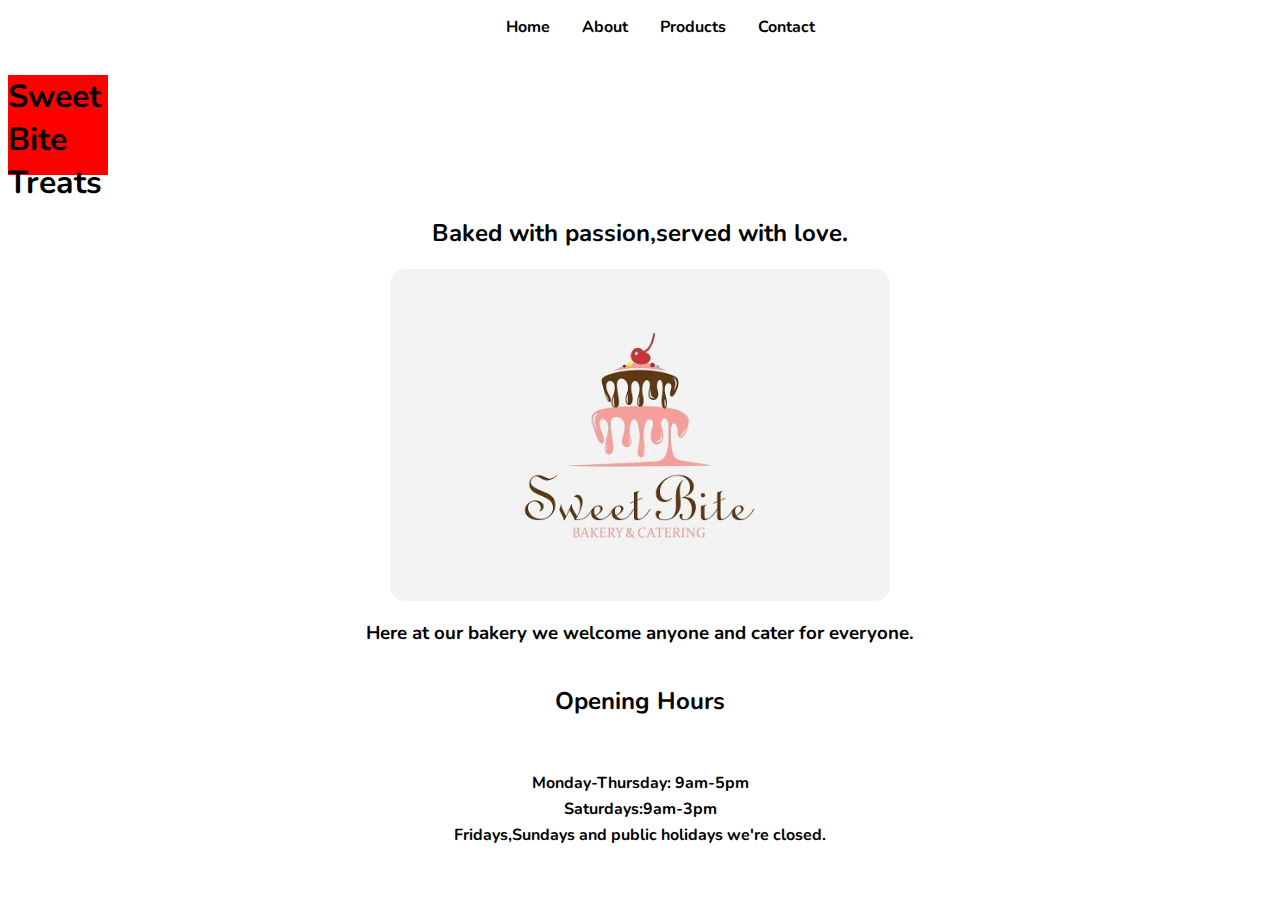
<file: index.html>
<!DOCTYPE html>
<html lang="en">
  <head>
    <meta charset="UTF-8" />
    <meta name="viewport" content="width=device-width, initial-scale=1.0" />
    <title>Document</title>
    <link rel="stylesheet" href="/CSS/landindPage.css" />
    <link
      rel="stylesheet"
      href="https://fonts.googleapis.com/css?family=Sofia&effect=neon|outline|emboss|shadow-multiple"
    />
    <link rel="preconnect" href="https://fonts.googleapis.com" />
    <link rel="preconnect" href="https://fonts.gstatic.com" crossorigin />
    <link
      href="https://fonts.googleapis.com/css2?family=Nunito:ital,wght@0,200;0,300;0,400;0,500;0,600;0,700;0,800;0,1000;1,200;1,300;1,400;1,500;1,600;1,700;1,800;1,900;1,1000&display=swap"
      rel="stylesheet"
    />
  </head>
  <body>
    <nav class="nav">
      <ul>
        <li><a href="landingPage.html">Home</a></li>
        <li><a href="aboutPage.html">About</a></li>
        <li><a href="productPage.html">Products</a></li>
        <li><a href="contactPage.html">Contact</a></li>
      </ul>
    </nav>
    <div class="container">
      <h1 class="font-effect-neon"><span>Sweet Bite Treats</span></h1>
      <h2>Baked with passion,served with love.</h2>
      <img src="/logo/logo.jpg" class="img" />

      <h3>Here at our bakery we welcome anyone and cater for everyone.</h3>
      <h2>Opening Hours</h2>
      <div class="times">
        <table>
          <ul>
            <tr>
              <td>Monday-Thursday: 9am-5pm</td>
            </tr>
            <td>Saturdays:9am-3pm</td>
            <tr>
              <td>Fridays,Sundays and public holidays we're closed.</td>
            </tr>
          </ul>
        </table>
      </div>
    </div>
  </body>
</html>
</file>
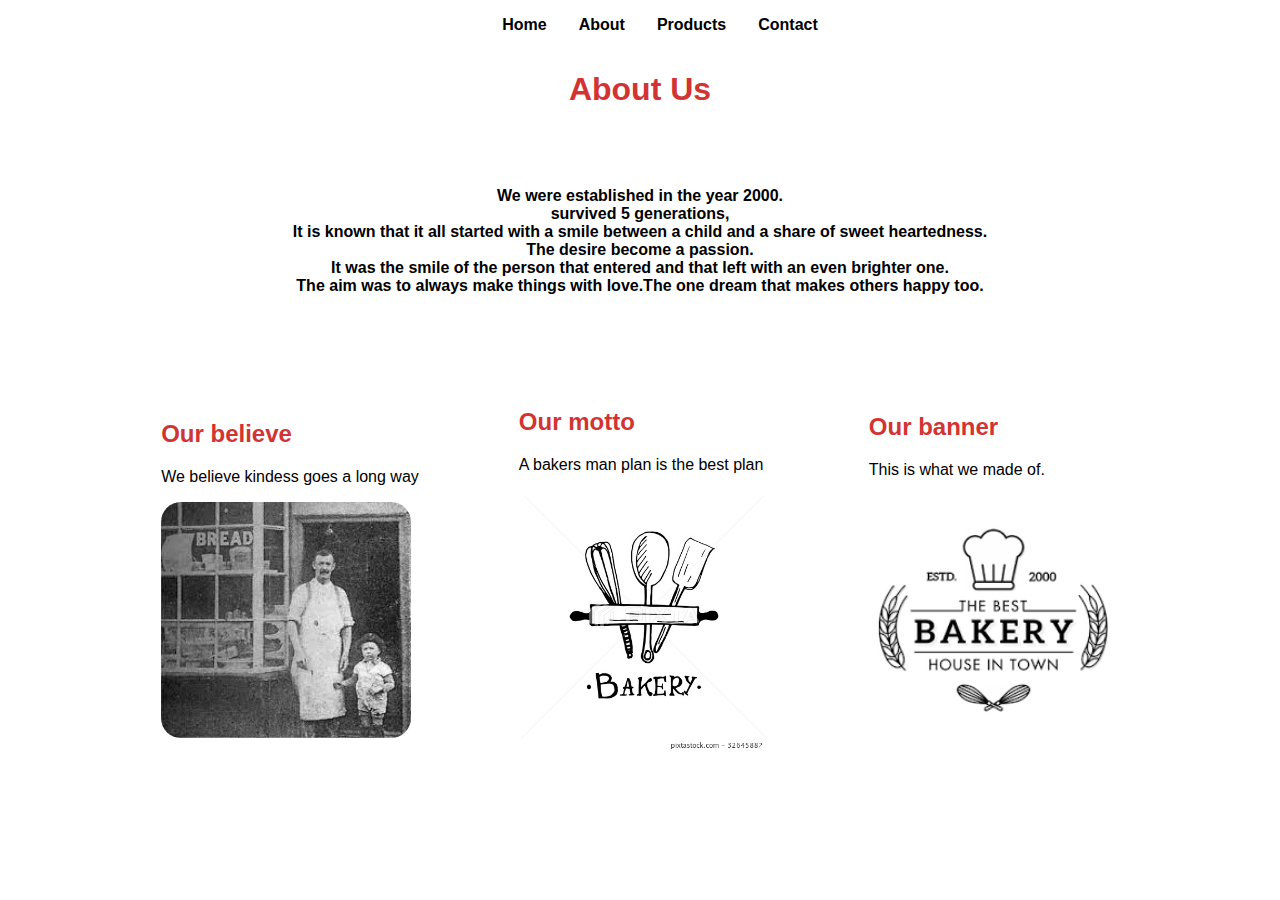
<file: aboutPage.html>
<!DOCTYPE html>
<html lang="en">
  <head>
    <meta charset="UTF-8" />
    <meta name="viewport" content="width=device-width, initial-scale=1.0" />
    <title>Document</title>
    <link rel="stylesheet" href="/CSS/aboutPage.css" />
  </head>
  <body>
    <nav class="nav">
      <ul>
        <li><a href="index.html">Home</a></li>
        <li><a href="aboutPage.html">About</a></li>
        <li><a href="productPage.html">Products</a></li>
        <li><a href="contactPage.html">Contact</a></li>
      </ul>
    </nav>

    <div class="top_div">
      <h1>About Us</h2>
    </div>
    <br />
    <br />
    <h4>
      We were established in the year 2000. <br />
      survived 5 generations, <br />It is known that it all started with a smile
      between a child and a share of sweet heartedness. <br />The desire become
      a passion. <br />It was the smile of the person that entered and that left
      with an even brighter one. <br />The aim was to always make things with
      love.The one dream that makes others happy too.
    </h4>
    <br />
    <br />
    <br />
    <br />

    <div class="container">
      <section id="sec1">
        <h2>Our believe</h2>
        <p>We believe kindess goes a long way</p>
        <img src="/logo/history.jpg" />
      </section>
      <section id="sec2">
        <h2>Our motto</h2>
        <p>A bakers man plan is the best plan</p>
        <img src="/logo/bakery.jpg" />
      </section>
      <section id="sec3">
        <h2>Our banner</h2>
        <p>This is what we made of.</p>
        <img src="/logo/bakery 2.png" />
      </section>
    </div>
  </body>
</html>
</file>
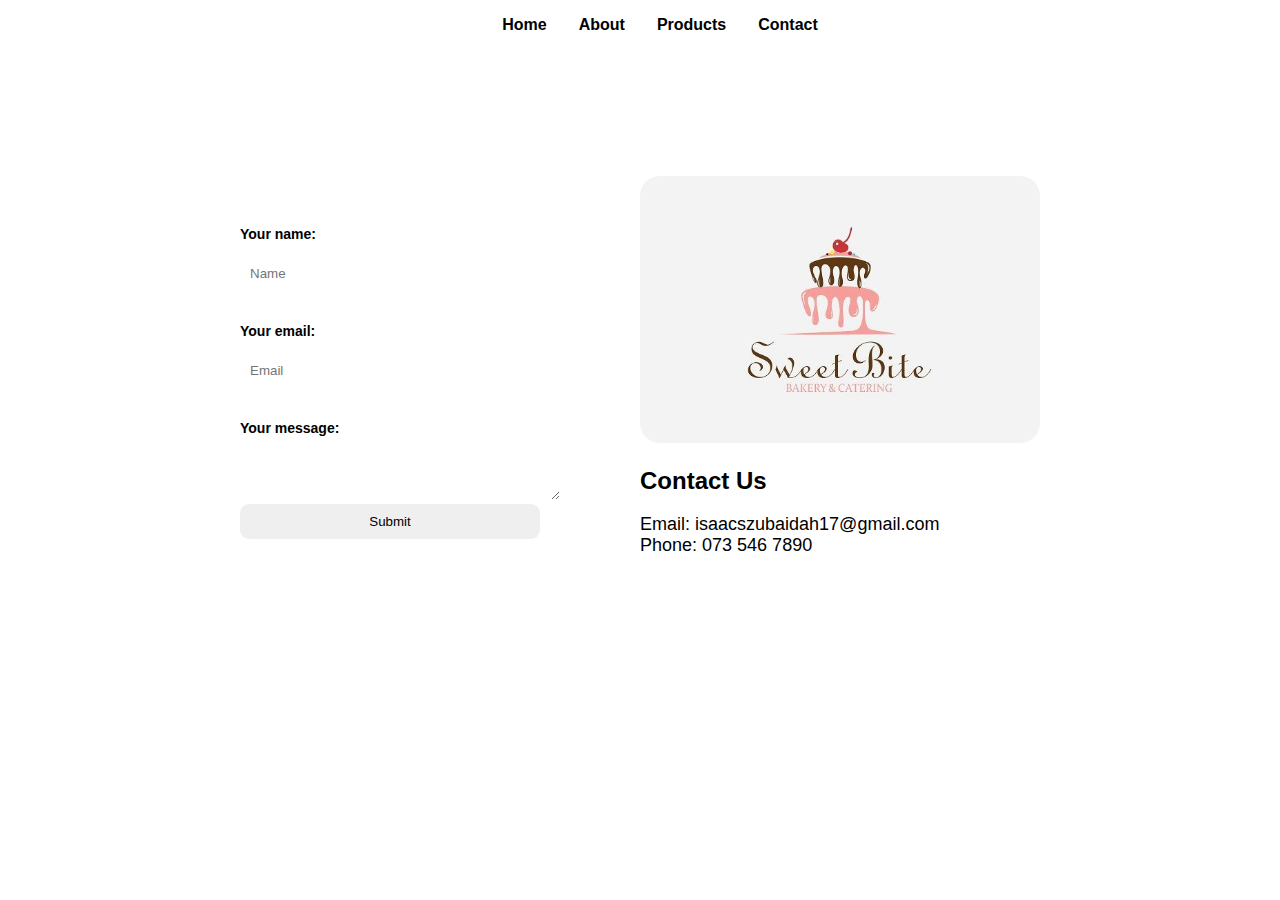
<file: contactPage.html>
<!DOCTYPE html>
<html lang="en">
  <head>
    <meta charset="UTF-8" />
    <meta name="viewport" content="width=device-width, initial-scale=1.0" />
    <title>Document</title>
    <link rel="stylesheet" href="/CSS/contact.css" />
  </head>
  <body>
    <nav class="nav">
      <ul>
        <li><a href="index.html">Home</a></li>
        <li><a href="aboutPage.html">About</a></li>
        <li><a href="productPage.html">Products</a></li>
        <li><a href="contactPage.html">Contact</a></li>
      </ul>
    </nav>
    <div class="container">
      <form
        id="form"
        class="form"
        action="https://formspree.io/f/xjvqjdnr"
        method="POST"
      >
        <label>
          <h3>Your name:</h3>
          <input
            id="text"
            type="Name"
            name="Name"
            required
            placeholder="Name"
          />
        </label>
        <br />
        <br />
        <label>
          <h3>Your email:</h3>
          <input
            id="text"
            type="email"
            name="email"
            required
            placeholder="Email"
          />
        </label>
        <br />
        <br />
        <label>
          <h3>Your message:</h3>
          <textarea id="text" name="message" required placeholder="Message">
          </textarea>
        </label>

        <button id="text" type="submit">Submit</button>
      </form>
      <div class="contact_us">
        <img src="/logo/logo.jpg" class="img" />
        <h2>Contact Us</h2>
        <p class="paragraph">
          <span
            >Email: isaacszubaidah17@gmail.com <br />Phone: 073 546 7890</span
          >
        </p>
      </div>
    </div>
  </body>
</html>
</file>
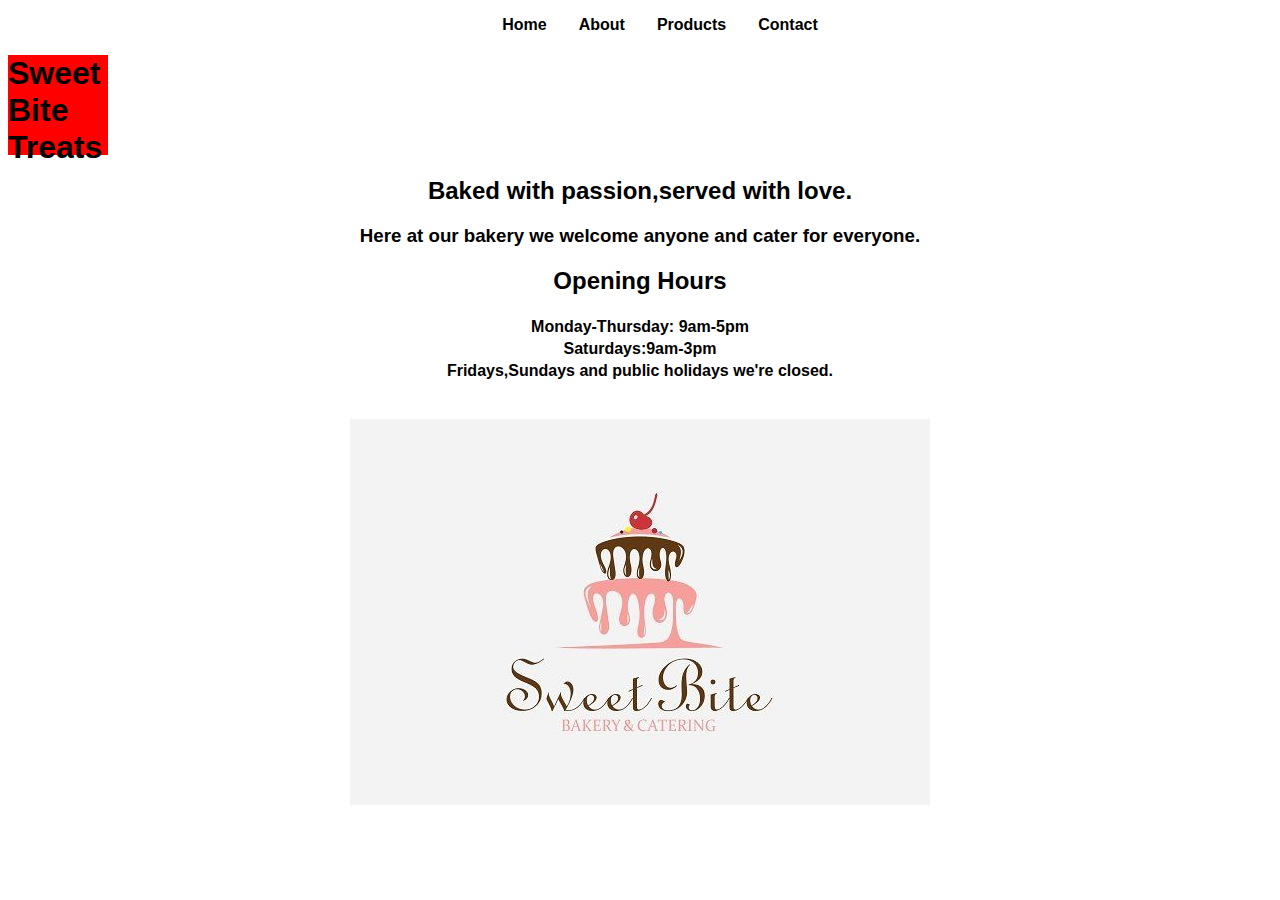
<file: landingPage.html>
<!DOCTYPE html>
<html lang="en">
<head>
    <meta charset="UTF-8">
    <meta name="viewport" content="width=device-width, initial-scale=1.0">
    <title>Document</title>
    <link rel="stylesheet" href="/CSS/landindPage.css">
    <link rel="stylesheet" href="https://fonts.googleapis.com/css?family=Sofia&effect=neon|outline|emboss|shadow-multiple">
</head>
<body>
    <nav class="nav">
        <ul>
      <li><a href="landingPage.html">Home</a></li>
      <li><a href="aboutPage.html">About</a></li>
      <li><a href="productPage.html">Products</a></li>
      <li><a href="contactPage.html">Contact</a></li>
        </ul>
    </nav>
           <h1 class="font-effect-neon"><span>Sweet Bite Treats</span></h1>

        <h2>Baked with passion,served with love.</h2>

        <h3>Here at our bakery we welcome anyone and cater for everyone.</h3>
        <h2>Opening Hours</h2>
         <center>
            <table>
                <ul>
                    
                        <tr><td>Monday-Thursday: 9am-5pm</td></tr>
                        <td>Saturdays:9am-3pm</td>
                        <tr><td>Fridays,Sundays and public holidays we're closed.</td></tr>
                </ul>
            </table>
         </center>
       
        <br>
        <br>
        <center>
            <img src="/logo/logo.jpg">
        </center>
        
        
    
</body>
</html>
</file>
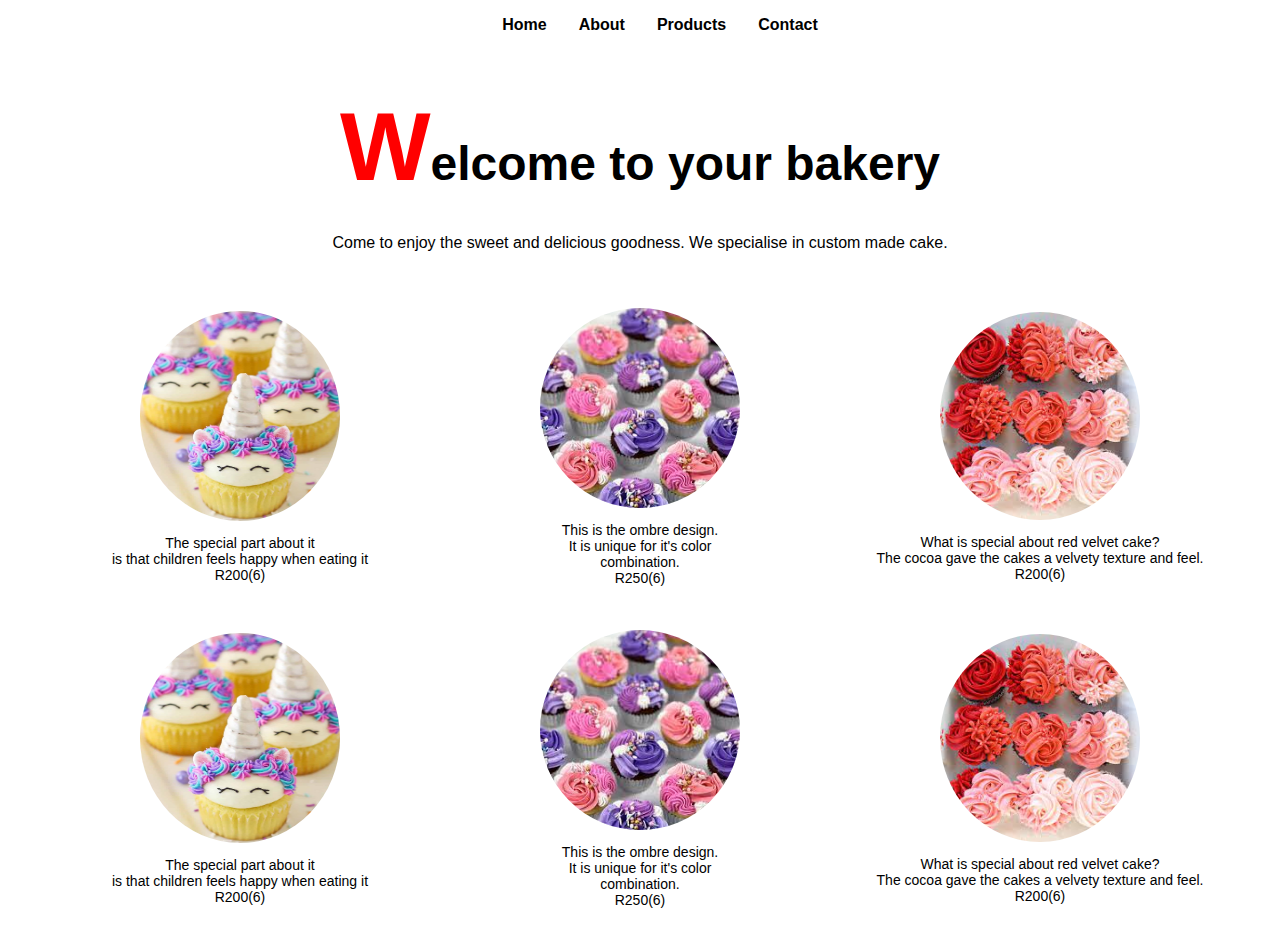
<file: productPage.html>
<!DOCTYPE html>
<html lang="en">
  <head>
    <meta charset="UTF-8" />
    <meta name="viewport" content="width=device-width, initial-scale=1.0" />
    <title>Document</title>
    <link rel="stylesheet" href="/CSS/productPage.css" />
  </head>
  <body>
    <nav class="nav">
      <ul>
        <li><a href="index.html">Home</a></li>
        <li><a href="aboutPage.html">About</a></li>
        <li><a href="productPage.html">Products</a></li>
        <li><a href="contactPage.html">Contact</a></li>
      </ul>
    </nav>
    <div class="div">
      <section class="sec1">
        <h1><span>Welcome to your bakery</span></h1>
        <p id="p">
          Come to enjoy the sweet and delicious goodness. We specialise in
          custom made cake.
        </p>
      </section>
    </div>

    <div class="container1">
      <div id="container_cards">
        <img class="img2" src="/logo/Unicorn-Cupcakes2.jpg" />
        <h3>
          The special part about it <br />is that children feels happy when
          eating it <br />R200(6)
        </h3>
      </div>
      <div id="container_cards">
        <img class="img" src="/logo/pink and purple.jpg" />
        <h3>
          This is the ombre design. <br />It is unique for it's color
          <br />combination. <br />R250(6)
        </h3>
      </div>
      <div id="container_cards">
        <img class="img" src="/logo/pink and red.jpg" />
        <h3>
          What is special about red velvet cake? <br />The cocoa gave the cakes
          a velvety texture and feel. <br />R200(6)
        </h3>
      </div>
    </div>
    <div class="container2">
      <div id="container_cards">
        <img class="img2" src="/logo/Unicorn-Cupcakes2.jpg" />
        <div>
          <h3>
            The special part about it <br />is that children feels happy when
            eating it <br />R200(6)
          </h3>
        </div>
      </div>
      <div id="container_cards">
        <img class="img" src="/logo/pink and purple.jpg" />
        <div>
          <h3>
            This is the ombre design. <br />It is unique for it's color
            <br />combination. <br />R250(6)
          </h3>
        </div>
      </div>
      <div id="container_cards">
        <img class="img" src="/logo/pink and red.jpg" />
        <div>
          <h3>
            What is special about red velvet cake? <br />The cocoa gave the
            cakes a velvety texture and feel. <br />R200(6)
          </h3>
        </div>
      </div>
    </div>
  </body>
</html>
</file>
<file: CSS/landindPage.css>
* {
  font-family: "Nunito", sans-serif;
}

table td {
  font-weight: bold;
  color: black;
  text-align: center;
}
h2 {
  color: black;
  text-align: center;
  /* text-transform: uppercase; */
}
h3 {
  color: black;
  text-align: center;
}
.img {
  width: 500px;
  border-radius: 15px;
  display: flex;
  justify-content: center;
  align-items: center;
  margin-right: auto;
  margin-left: auto;
}

.nav ul {
  display: flex;
  justify-content: center;
  list-style-type: none;
}
.nav a {
  margin: 1rem;
  text-decoration: none;
  color: black;
  font-weight: bold;
}

.nav a:hover {
  color: red;
}
/* media queries */
@media screen and (max-width: 700px) {
  .img {
    width: 300px;
    border-radius: 15px;
    display: flex;
    justify-content: center;
    align-items: center;
    margin-right: auto;
    margin-left: auto;
  }
}
/* The animation code */
@keyframes example {
  0% {
    background-color: red;
    left: 0px;
    top: 0px;
  }
  25% {
    background-color: yellow;
    left: 200px;
    top: 0px;
  }
  50% {
    background-color: blue;
    left: 200px;
    top: 200px;
  }
  75% {
    background-color: green;
    left: 0px;
    top: 200px;
  }
  100% {
    background-color: red;
    left: 0px;
    top: 0px;
  }
}
/* The element to apply the animation to */
h1 {
  width: 100px;
  height: 100px;
  position: relative;
  background-color: red;
  animation-name: example;
  animation-duration: 10s;
}

.container {
  display: flex;
  flex-direction: column;
  align-content: center;
  justify-content: center;
}

.times {
  display: flex;
  flex-direction: column;
  align-content: center;
  justify-content: center;
}
</file>
<file: CSS/aboutPage.css>
* {
  font-family: "Nunito", sans-serif;
}

h4 {
  color: black;
  text-align: center;
}

h2 {
  color: rgb(210, 51, 51);
}
img {
  width: 250px;
  height: px;
  border-radius: 20px;
}
.container {
  display: grid;
  grid-template-columns: auto auto auto;
  padding-left: auto;
  padding-right: auto;
  align-items: center;
  justify-content: center;
  gap: 100px;
}

.nav ul {
  display: flex;
  justify-content: center;
  list-style-type: none;
}
.nav a {
  margin: 1rem;
  text-decoration: none;
  color: black;
  font-weight: bold;
}

.nav a:hover {
  color: red;
}
/* media query */
@media screen and (max-width: 700px) {
  .container {
    display: flex;
    flex-direction: column;
    padding-left: auto;
    padding-right: auto;
    align-items: center;
    justify-content: center;
    gap: 70px;
  }
}

.top_div {
  width: 100%;
  display: flex;
  flex-direction: column;
  align-content: center;
  justify-content: center;
  color: rgb(210, 51, 51);
  text-align: center;
}
</file>
<file: CSS/contact.css>
* {
  font-family: "Nunito", sans-serif;
}

.nav ul {
  display: flex;
  justify-content: center;
  list-style-type: none;
}
.nav a {
  margin: 1rem;
  text-decoration: none;
  color: black;
  font-weight: bold;
}

.nav a:hover {
  color: red;
}
#form {
  text-align: center;
  /* max-width: 500px; */
  /* margin-left: auto;
  margin-right: auto; */
  width: 100%;
}

#input {
  padding: 10px;
  border-radius: 9px;
}

#text {
  padding: 10px;
  border-radius: 9px;
  width: 100%;
  border: none;
}
h3 {
  color: black;
  font-size: 14px;
  text-align: left;
}
.paragraph {
  font-size: large;
  color: black;
}
h2 {
  color: black;
}
/* media query */
@media screen and (max-width: 700px) {
  .container {
    display: flex;
    flex-wrap: wrap;
    flex-direction: column-reverse;
    padding-left: auto;
    padding-right: auto;
    align-items: center;
    justify-content: center;
    width: 100%;
    gap: 60px;
  }
  .img {
    max-width: 300px;
    border-radius: 20px;
  }

  .contact_us {
    display: flex;
    flex-wrap: wrap;
    padding-left: auto;
    padding-right: auto;
    align-items: center;
    justify-content: center;
  }
}

.container {
  display: flex;
  padding-top: 10%;
  max-width: 800px;
  margin-left: auto;
  margin-right: auto;
  align-items: center;
  justify-content: center;
  min-height: 100%;
  gap: 100px;
  width: 100%;
}

.contact_us {
  width: 100%;
}
.contact_us img {
  max-width: 400px;
  border-radius: 20px;
}
</file>
<file: CSS/productPage.css>
* {
  font-family: "Nunito", sans-serif;
}

h3 {
  font-size: 14px;
  font-weight: 300;
  text-align: center;
}

.nav ul {
  display: flex;
  justify-content: center;
  list-style-type: none;
}
.nav a {
  margin: 1rem;
  text-decoration: none;
  color: black;
  font-weight: bold;
}

.nav a:hover {
  color: red;
}

.div {
  max-width: 1280px;
  width: 100%;
  margin-left: auto;
  margin-right: auto;
}
.sec1 {
  padding: 10px;
}
.sec1 {
  font-size: x-large;
  text-align: center;
}
.sec1::first-letter {
  font-size: 200%;
  color: red;
}

.container1 {
  display: grid;
  padding-top: 30px;
  grid-template-columns: auto auto auto;
  padding-left: auto;
  padding-right: auto;
  align-items: center;
  justify-content: center;
}

.container2 {
  display: grid;
  padding-top: 30px;
  grid-template-columns: auto auto auto;
  padding-left: auto;
  padding-right: auto;
  align-items: center;
  justify-content: center;
}

#img1 {
  grid-column: 4;
  grid-row: span 4;
}

.container #img1 {
  width: 80%;
  border-radius: 900px;
  padding: 10px;
}

.img {
  width: 200px;
  border-radius: 100%;
}

.img2 {
  width: 200px;
  height: 210px;
  border-radius: 100%;
}

.sec1 p {
  color: black;
  text-align: left;
}
.div #p {
  font-size: 16px;
  text-align: center;
  font-weight: 500;
}
.ourProducts {
  grid-column: 2;
  grid-row: 1;
  font-size: larger;
}

/* media qeuries */
@media screen and (max-width: 700px) {
  .container1 {
    display: flex;
    flex-direction: column;
    padding-left: auto;
    padding-right: auto;
    align-items: center;
    justify-content: center;
  }

  .container2 {
    display: flex;
    flex-direction: column;
    padding-left: auto;
    padding-right: auto;
    align-items: center;
    justify-content: center;
  }
}

#container_cards {
  width: 400px;
  display: flex;
  flex-direction: column;
  align-content: center;
  justify-content: center;
  margin-right: auto;
  margin-left: auto;
}

#container_cards img {
  display: flex;
  justify-content: center;
  align-items: center;
  margin-right: auto;
  margin-left: auto;
}
</file>
